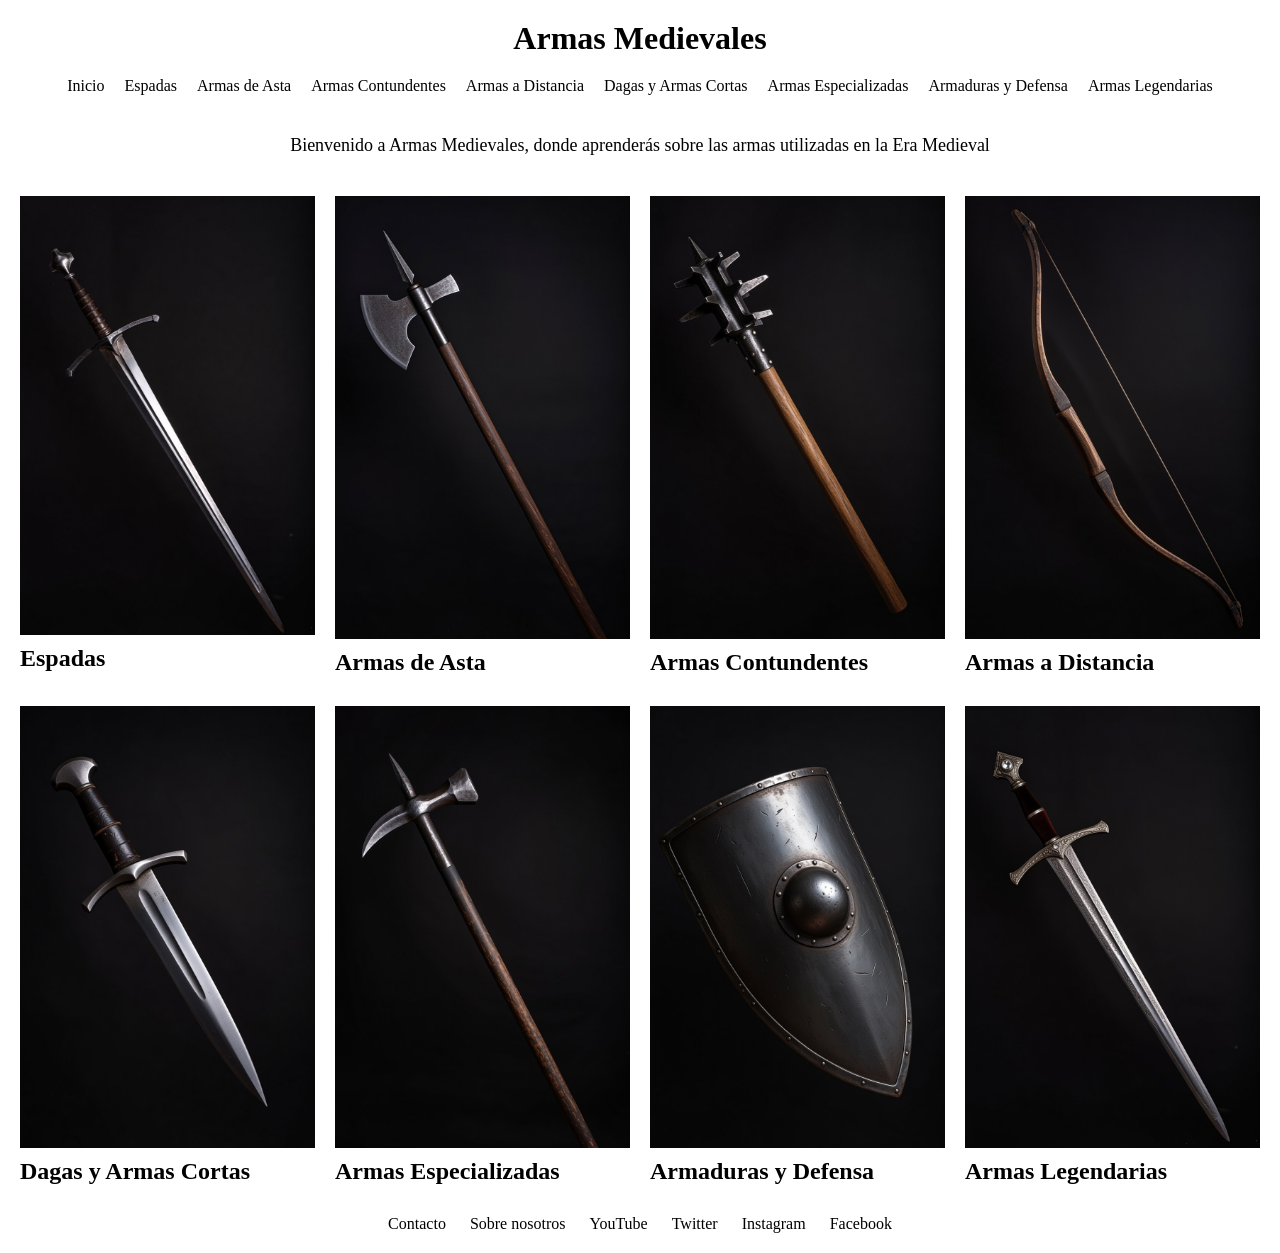
<file: index.html>
<!DOCTYPE html>
<html lang="es">
<head>
    <meta charset="UTF-8">
    <meta name="viewport" content="width=device-width, initial-scale=1.0">
    <link rel="stylesheet" href="css/main.css">
    <title>Armas Medievales</title>
</head>
<body>
    <header>
        <h1>
            <a href="index.html">Armas Medievales</a>
        </h1>
        <nav>
            <ul>
                <li><a href="index.html">Inicio</a></li>
                <li><a href="pages/espadas.html">Espadas</a></li>
                <li><a href="pages/armas-de-asta.html">Armas de Asta</a></li>
                <li><a href="pages/armas-contundentes.html">Armas Contundentes</a></li>
                <li><a href="pages/armas-a-distancia.html">Armas a Distancia</a></li>
                <li><a href="pages/dagas-y-armas-cortas.html">Dagas y Armas Cortas</a></li>
                <li><a href="pages/armas-especializadas.html">Armas Especializadas</a></li>
                <li><a href="pages/armaduras-y-defensa.html">Armaduras y Defensa</a></li>
                <li><a href="pages/armas-legendarias.html">Armas Legendarias</a></li>
            </ul>
        </nav>
    </header>
    <main>
        <section>
            <p class="mensaje-bienvenida">
                Bienvenido a Armas Medievales, donde aprenderás sobre las armas utilizadas en la Era Medieval
            </p>
        </section>
        <section class="categorias">
            <article>
                <a href="pages/espadas.html">
                    <img src="img/espadas.png" alt="Espadas">
                    <h2>Espadas</h2>
                </a>
            </article>
            <article>
                <a href="pages/armas-de-asta.html">
                    <img src="img/armas-de-asta.jpg" alt="Armas de Asta">
                    <h2>Armas de Asta</h2>
                </a>
            </article>
            <article>
                <a href="pages/armas-contundentes.html">
                    <img src="img/armas-contundentes.jpg" alt="Armas Contundentes">
                    <h2>Armas Contundentes</h2>
                </a>
            </article>
            <article>
                <a href="pages/armas-a-distancia.html">
                    <img src="img/armas-a-distancia.jpg" alt="Armas a Distancia">
                    <h2>Armas a Distancia</h2>
                </a>
            </article>
            <article>
                <a href="pages/dagas-y-armas-cortas.html">
                    <img src="img/dagas-y-armas-cortas.jpg" alt="Dagas y Armas Cortas">
                    <h2>Dagas y Armas Cortas</h2>
                </a>
            </article>
            <article>
                <a href="pages/armas-especializadas.html">
                    <img src="img/armas-especializadas.jpg" alt="Armas Especializadas">
                    <h2>Armas Especializadas</h2>
                </a>
            </article>
            <article>
                <a href="pages/armaduras-y-defensa.html">
                    <img src="img/armaduras-y-defensa.jpg" alt="Armas y Defensa">
                    <h2>Armaduras y Defensa</h2>
                </a>
            </article>
            <article>
                <a href="pages/armas-legendarias.html">
                    <img src="img/armas-legendarias.jpg" alt="Armas Legendarias">
                    <h2>Armas Legendarias</h2>
                </a>
            </article>
        </section>
    </main>
    <footer>
        <p>
            <a href="pages/contacto.html">Contacto</a>
            <a href="pages/sobre-nosotros.html">Sobre nosotros</a>
            <a href="#">YouTube</a>
            <a href="#">Twitter</a>
            <a href="#">Instagram</a>
            <a href="#">Facebook</a>
        </p>
    </footer>
</body>
</html>
</file>
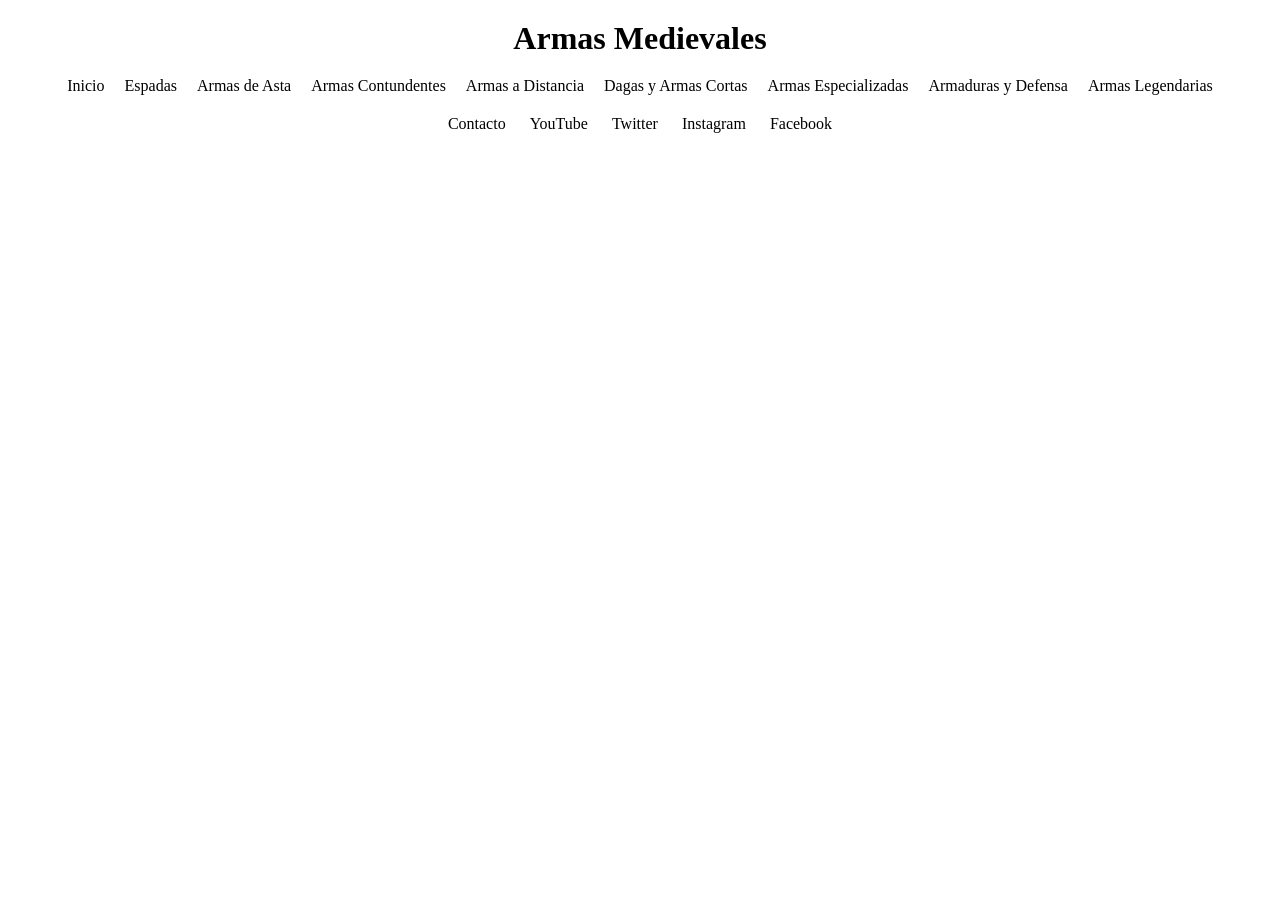
<file: pages/armaduras-y-defensa.html>
<!DOCTYPE html>
<html lang="es">
<head>
    <meta charset="UTF-8">
    <meta name="viewport" content="width=device-width, initial-scale=1.0">
    <link rel="stylesheet" href="../css/main.css">
    <title>Armaduras y Defensa | Armas Medievales</title>
</head>
<body>
    <header>
        <h1>
            <a href="../index.html">Armas Medievales</a>
        </h1>
        <nav>
            <ul>
                <li><a href="../index.html">Inicio</a></li>
                <li><a href="espadas.html">Espadas</a></li>
                <li><a href="armas-de-asta.html">Armas de Asta</a></li>
                <li><a href="armas-contundentes.html">Armas Contundentes</a></li>
                <li><a href="armas-a-distancia.html">Armas a Distancia</a></li>
                <li><a href="dagas-y-armas-cortas.html">Dagas y Armas Cortas</a></li>
                <li><a href="armas-especializadas.html">Armas Especializadas</a></li>
                <li><a href="armaduras-y-defensa.html">Armaduras y Defensa</a></li>
                <li><a href="armas-legendarias.html">Armas Legendarias</a></li>
            </ul>
        </nav>
    </header>
    <main>

    </main>
    <footer>
        <p>
            <a href="contacto.html">Contacto</a>
            <a href="#">YouTube</a>
            <a href="#">Twitter</a>
            <a href="#">Instagram</a>
            <a href="#">Facebook</a>
        </p>
    </footer>
</body>
</html>
</file>
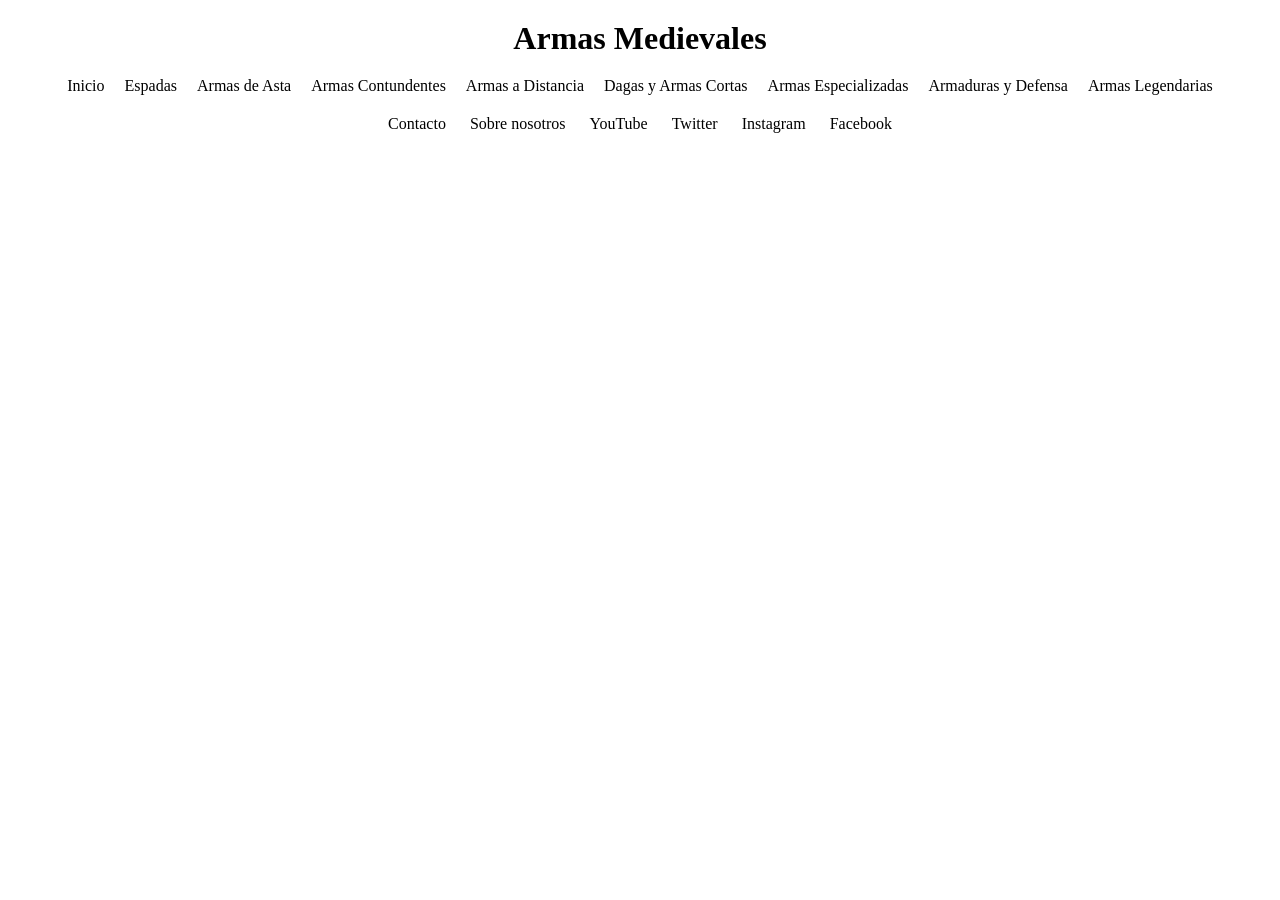
<file: pages/armas-a-distancia.html>
<!DOCTYPE html>
<html lang="es">
<head>
    <meta charset="UTF-8">
    <meta name="viewport" content="width=device-width, initial-scale=1.0">
    <link rel="stylesheet" href="../css/main.css">
    <title>Armas a Distancia | Armas Medievales</title>
</head>
<body>
    <header>
        <h1>
            <a href="../index.html">Armas Medievales</a>
        </h1>
        <nav>
            <ul>
                <li><a href="../index.html">Inicio</a></li>
                <li><a href="espadas.html">Espadas</a></li>
                <li><a href="armas-de-asta.html">Armas de Asta</a></li>
                <li><a href="armas-contundentes.html">Armas Contundentes</a></li>
                <li><a href="armas-a-distancia.html">Armas a Distancia</a></li>
                <li><a href="dagas-y-armas-cortas.html">Dagas y Armas Cortas</a></li>
                <li><a href="armas-especializadas.html">Armas Especializadas</a></li>
                <li><a href="armaduras-y-defensa.html">Armaduras y Defensa</a></li>
                <li><a href="armas-legendarias.html">Armas Legendarias</a></li>
            </ul>
        </nav>
    </header>
    <main>

    </main>
    <footer>
        <p>
            <a href="contacto.html">Contacto</a>
            <a href="sobre-nosotros.html">Sobre nosotros</a>
            <a href="#">YouTube</a>
            <a href="#">Twitter</a>
            <a href="#">Instagram</a>
            <a href="#">Facebook</a>
        </p>
    </footer>
</body>
</html>
</file>
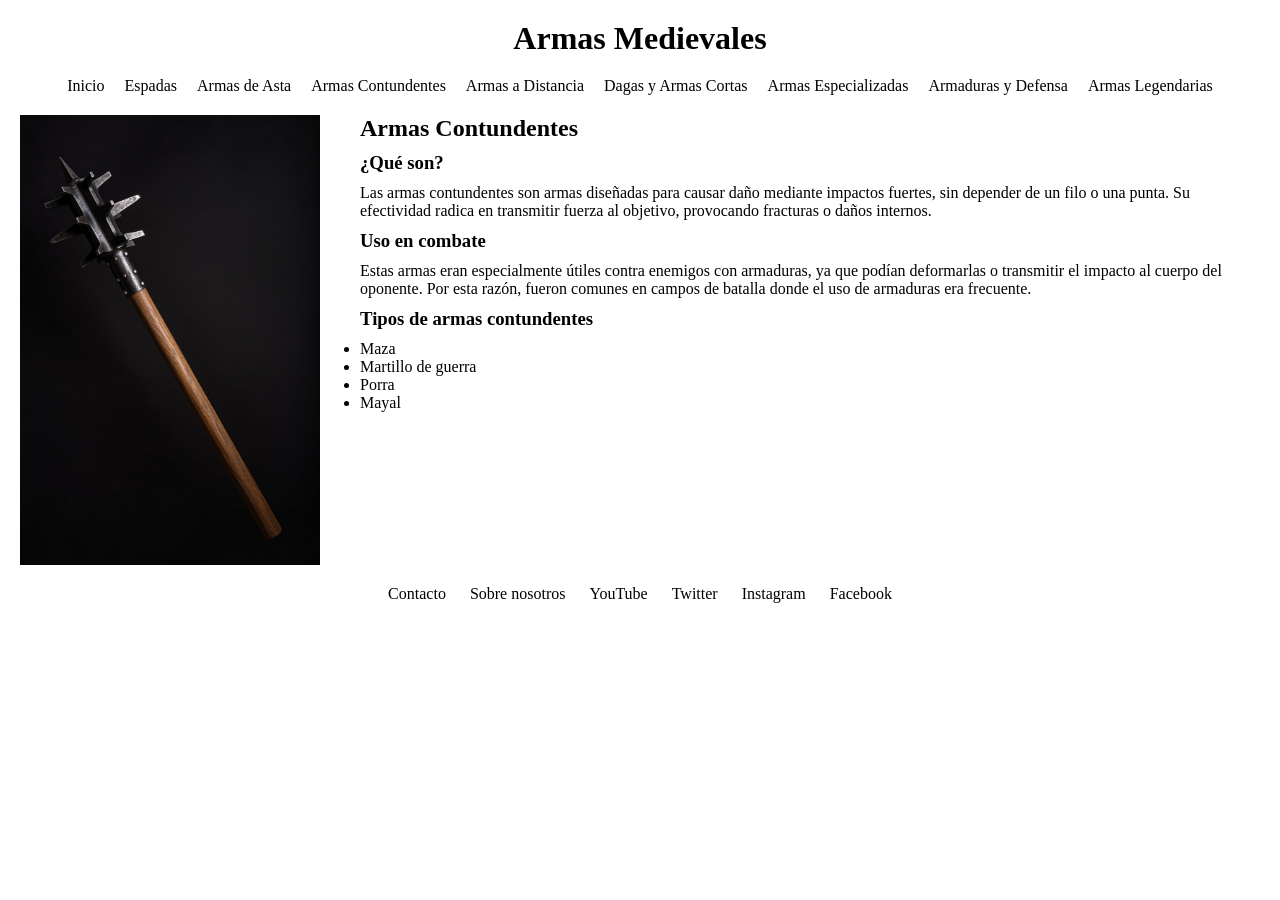
<file: pages/armas-contundentes.html>
<!DOCTYPE html>
<html lang="es">
<head>
    <meta charset="UTF-8">
    <meta name="viewport" content="width=device-width, initial-scale=1.0">
    <link rel="stylesheet" href="../css/main.css">
    <title>Armas Contundentes | Armas Medievales</title>
</head>
<body>
    <header>
        <h1>
            <a href="../index.html">Armas Medievales</a>
        </h1>
        <nav>
            <ul>
                <li><a href="../index.html">Inicio</a></li>
                <li><a href="espadas.html">Espadas</a></li>
                <li><a href="armas-de-asta.html">Armas de Asta</a></li>
                <li><a href="armas-contundentes.html">Armas Contundentes</a></li>
                <li><a href="armas-a-distancia.html">Armas a Distancia</a></li>
                <li><a href="dagas-y-armas-cortas.html">Dagas y Armas Cortas</a></li>
                <li><a href="armas-especializadas.html">Armas Especializadas</a></li>
                <li><a href="armaduras-y-defensa.html">Armaduras y Defensa</a></li>
                <li><a href="armas-legendarias.html">Armas Legendarias</a></li>
            </ul>
        </nav>
    </header>
    <main class="pagina-arma">
        <img src="../img/armas-contundentes.jpg" alt="Armas Contundentes" class="arma-imagen">
        <div class="arma-contenido">
            <h2>Armas Contundentes</h2>
            <section>
                <h3>¿Qué son?</h3>
                <p>Las armas contundentes son armas diseñadas para causar daño mediante impactos fuertes, sin depender de un filo o una punta. Su efectividad radica en transmitir fuerza al objetivo, provocando fracturas o daños internos.</p>
            </section>
            <section>
                <h3>Uso en combate</h3>
                <p>Estas armas eran especialmente útiles contra enemigos con armaduras, ya que podían deformarlas o transmitir el impacto al cuerpo del oponente. Por esta razón, fueron comunes en campos de batalla donde el uso de armaduras era frecuente.</p>
            </section>
            <section>
                <h3>Tipos de armas contundentes</h3>
                <ul>
                    <li>Maza</li>
                    <li>Martillo de guerra</li>
                    <li>Porra</li>
                    <li>Mayal</li>
                </ul>
            </section>
        </div>
    </main>
    <footer>
        <p>
            <a href="contacto.html">Contacto</a>
            <a href="sobre-nosotros.html">Sobre nosotros</a>
            <a href="#">YouTube</a>
            <a href="#">Twitter</a>
            <a href="#">Instagram</a>
            <a href="#">Facebook</a>
        </p>
    </footer>
</body>
</html>
</file>
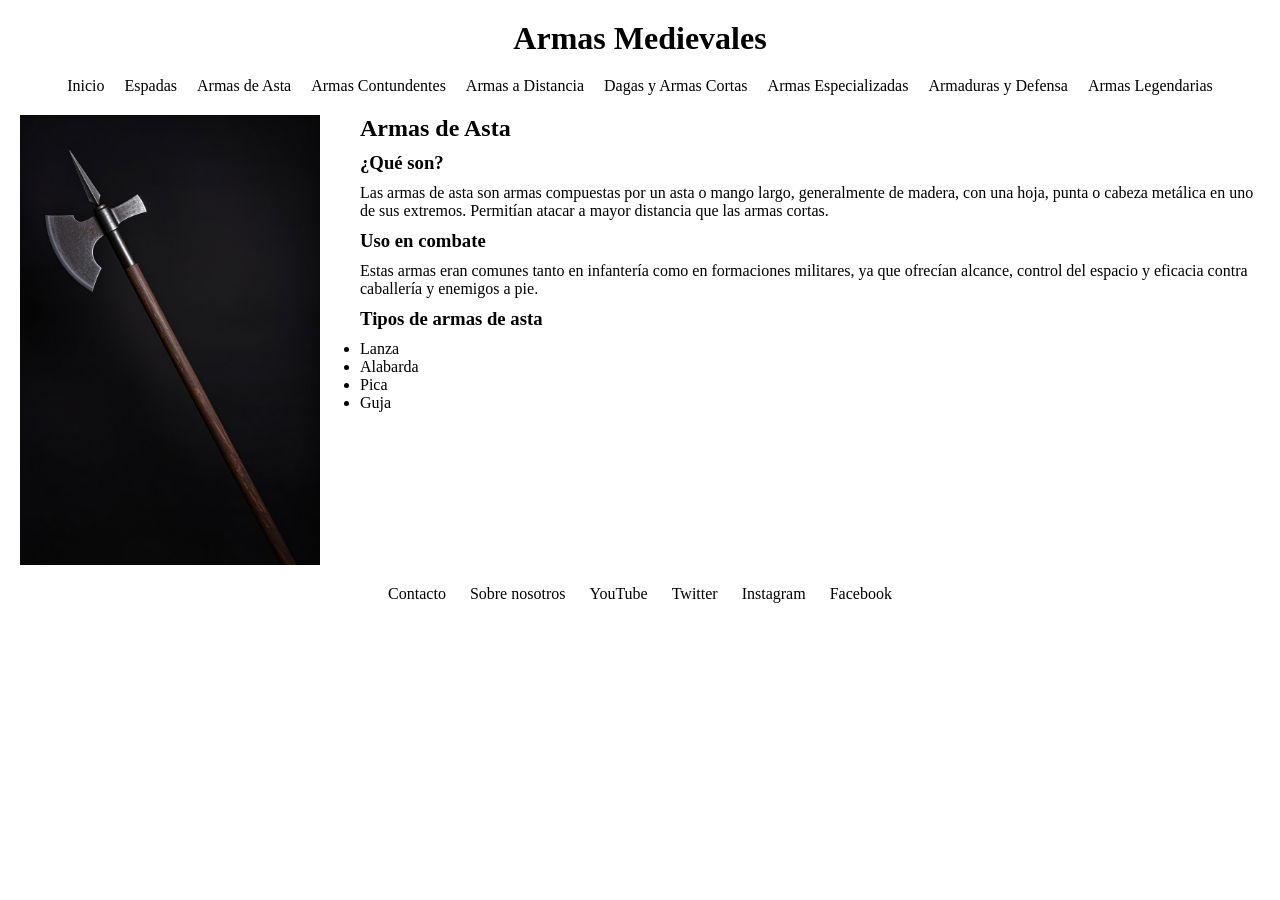
<file: pages/armas-de-asta.html>
<!DOCTYPE html>
<html lang="es">
<head>
    <meta charset="UTF-8">
    <meta name="viewport" content="width=device-width, initial-scale=1.0">
    <link rel="stylesheet" href="../css/main.css">
    <title>Armas de Asta | Armas Medievales</title>
</head>
<body>
    <header>
        <h1>
            <a href="../index.html">Armas Medievales</a>
        </h1>
        <nav>
            <ul>
                <li><a href="../index.html">Inicio</a></li>
                <li><a href="espadas.html">Espadas</a></li>
                <li><a href="armas-de-asta.html">Armas de Asta</a></li>
                <li><a href="armas-contundentes.html">Armas Contundentes</a></li>
                <li><a href="armas-a-distancia.html">Armas a Distancia</a></li>
                <li><a href="dagas-y-armas-cortas.html">Dagas y Armas Cortas</a></li>
                <li><a href="armas-especializadas.html">Armas Especializadas</a></li>
                <li><a href="armaduras-y-defensa.html">Armaduras y Defensa</a></li>
                <li><a href="armas-legendarias.html">Armas Legendarias</a></li>
            </ul>
        </nav>
    </header>
    <main class="pagina-arma">
        <img src="../img/armas-de-asta.jpg" alt="Armas de Asta" class="arma-imagen">
        <div>
            <h2>Armas de Asta</h2>
            <section>
                <h3>¿Qué son?</h3>
                <p>Las armas de asta son armas compuestas por un asta o mango largo, generalmente de madera, con una hoja, punta o cabeza metálica en uno de sus extremos. Permitían atacar a mayor distancia que las armas cortas.</p>
            </section>
            <section>
                <h3>Uso en combate</h3>
                <p>Estas armas eran comunes tanto en infantería como en formaciones militares, ya que ofrecían alcance, control del espacio y eficacia contra caballería y enemigos a pie.</p>
            </section>
            <section>
                <h3>Tipos de armas de asta</h3>
                <ul>
                    <li>Lanza</li>
                    <li>Alabarda</li>
                    <li>Pica</li>
                    <li>Guja</li>
                </ul>
            </section>
        </div>
    </main>
    <footer>
        <p>
            <a href="contacto.html">Contacto</a>
            <a href="sobre-nosotros.html">Sobre nosotros</a>
            <a href="#">YouTube</a>
            <a href="#">Twitter</a>
            <a href="#">Instagram</a>
            <a href="#">Facebook</a>
        </p>
    </footer>
</body>
</html>
</file>
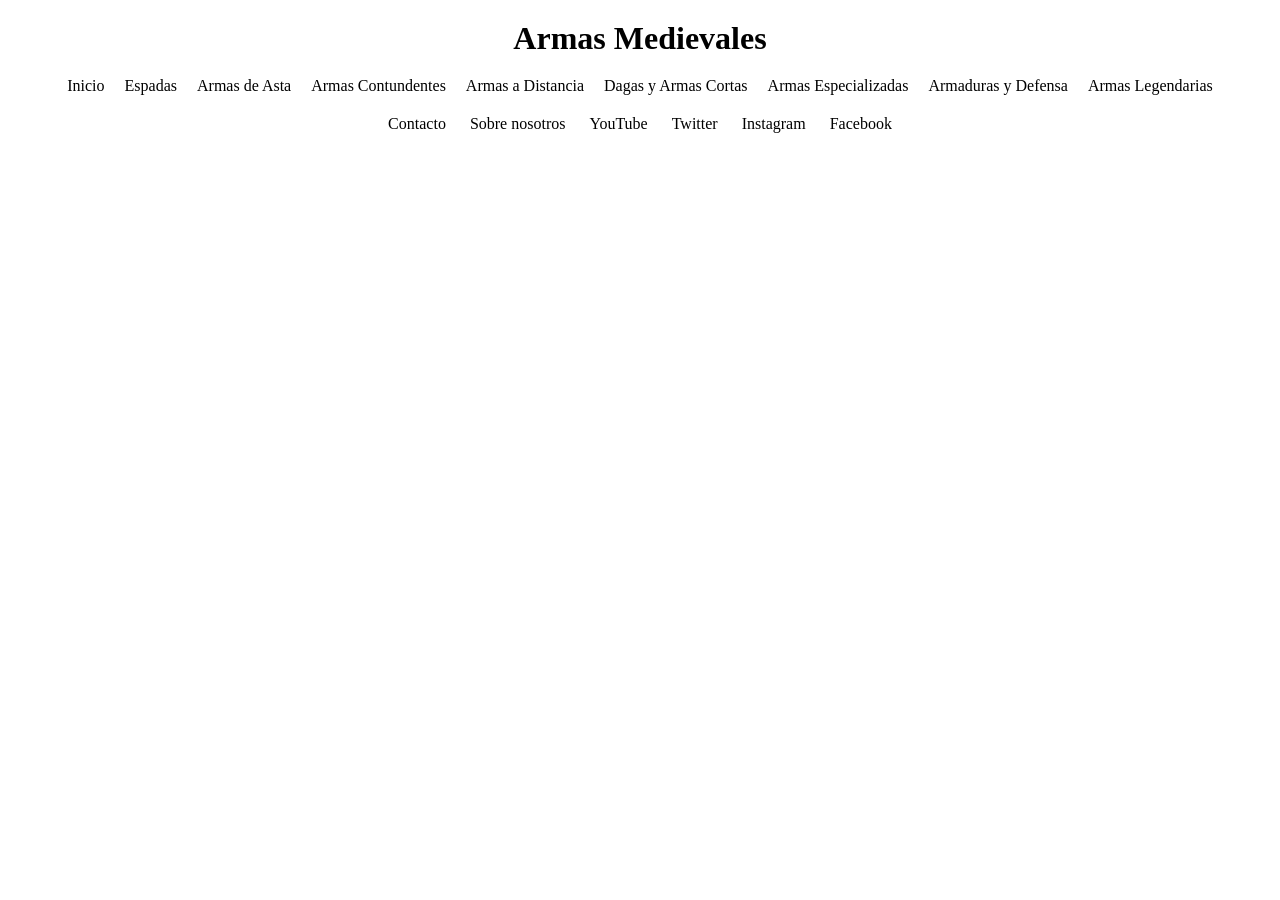
<file: pages/armas-especializadas.html>
<!DOCTYPE html>
<html lang="es">
<head>
    <meta charset="UTF-8">
    <meta name="viewport" content="width=device-width, initial-scale=1.0">
    <link rel="stylesheet" href="../css/main.css">
    <title>Armas Especializadas | Armas Medievales</title>
</head>
<body>
    <header>
        <h1>
            <a href="../index.html">Armas Medievales</a>
        </h1>
        <nav>
            <ul>
                <li><a href="../index.html">Inicio</a></li>
                <li><a href="espadas.html">Espadas</a></li>
                <li><a href="armas-de-asta.html">Armas de Asta</a></li>
                <li><a href="armas-contundentes.html">Armas Contundentes</a></li>
                <li><a href="armas-a-distancia.html">Armas a Distancia</a></li>
                <li><a href="dagas-y-armas-cortas.html">Dagas y Armas Cortas</a></li>
                <li><a href="armas-especializadas.html">Armas Especializadas</a></li>
                <li><a href="armaduras-y-defensa.html">Armaduras y Defensa</a></li>
                <li><a href="armas-legendarias.html">Armas Legendarias</a></li>
            </ul>
        </nav>
    </header>
    <main>

    </main>
    <footer>
        <p>
            <a href="contacto.html">Contacto</a>
            <a href="sobre-nosotros.html">Sobre nosotros</a>
            <a href="#">YouTube</a>
            <a href="#">Twitter</a>
            <a href="#">Instagram</a>
            <a href="#">Facebook</a>
        </p>
    </footer>
</body>
</html>
</file>
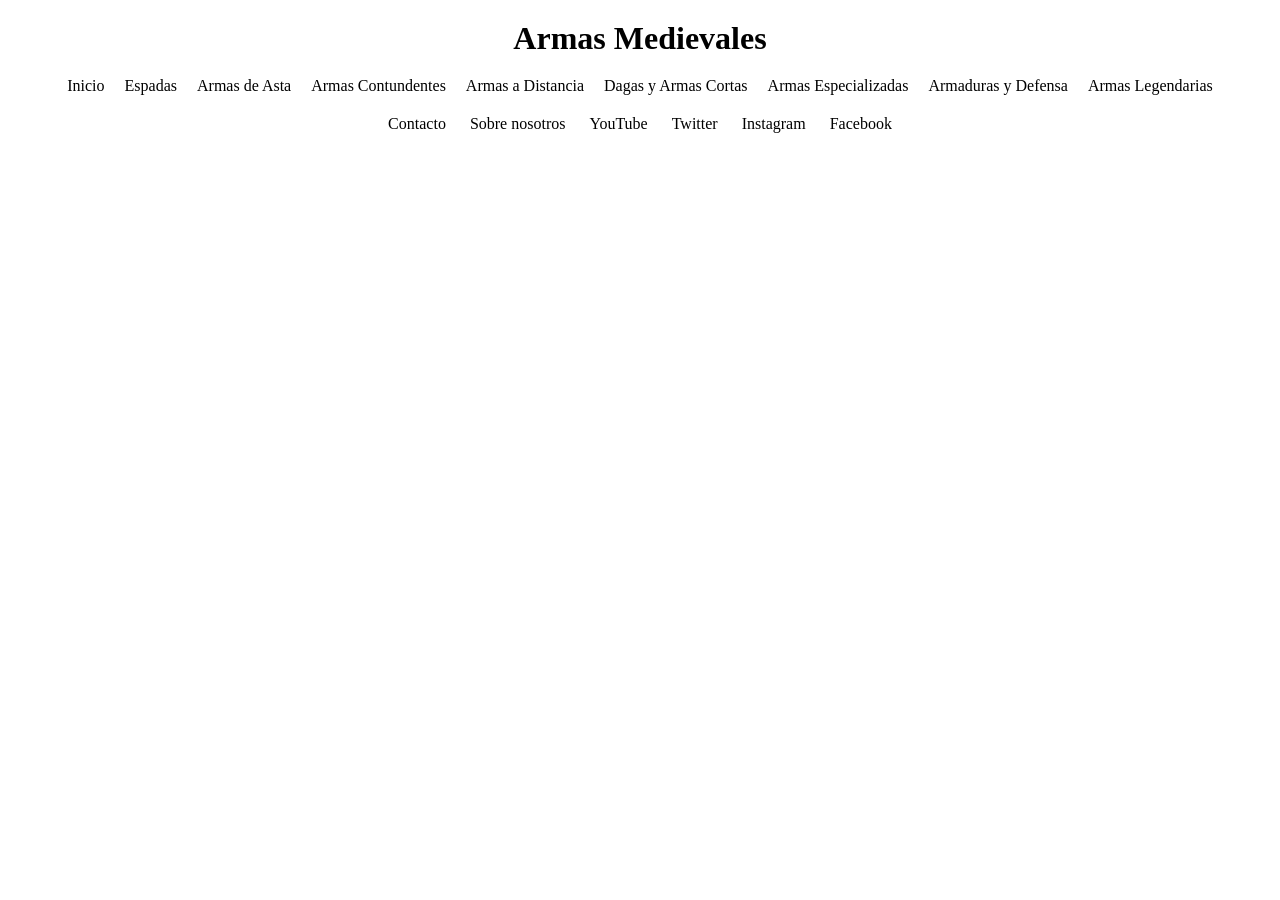
<file: pages/armas-legendarias.html>
<!DOCTYPE html>
<html lang="es">
<head>
    <meta charset="UTF-8">
    <meta name="viewport" content="width=device-width, initial-scale=1.0">
    <link rel="stylesheet" href="../css/main.css">
    <title>Armas Legendarias | Armas Medievales</title>
</head>
<body>
    <header>
        <h1>
            <a href="../index.html">Armas Medievales</a>
        </h1>
        <nav>
            <ul>
                <li><a href="../index.html">Inicio</a></li>
                <li><a href="espadas.html">Espadas</a></li>
                <li><a href="armas-de-asta.html">Armas de Asta</a></li>
                <li><a href="armas-contundentes.html">Armas Contundentes</a></li>
                <li><a href="armas-a-distancia.html">Armas a Distancia</a></li>
                <li><a href="dagas-y-armas-cortas.html">Dagas y Armas Cortas</a></li>
                <li><a href="armas-especializadas.html">Armas Especializadas</a></li>
                <li><a href="armaduras-y-defensa.html">Armaduras y Defensa</a></li>
                <li><a href="armas-legendarias.html">Armas Legendarias</a></li>
            </ul>
        </nav>
    </header>
    <main>

    </main>
    <footer>
        <p>
            <a href="contacto.html">Contacto</a>
            <a href="sobre-nosotros.html">Sobre nosotros</a>
            <a href="#">YouTube</a>
            <a href="#">Twitter</a>
            <a href="#">Instagram</a>
            <a href="#">Facebook</a>
        </p>
    </footer>
</body>
</html>
</file>
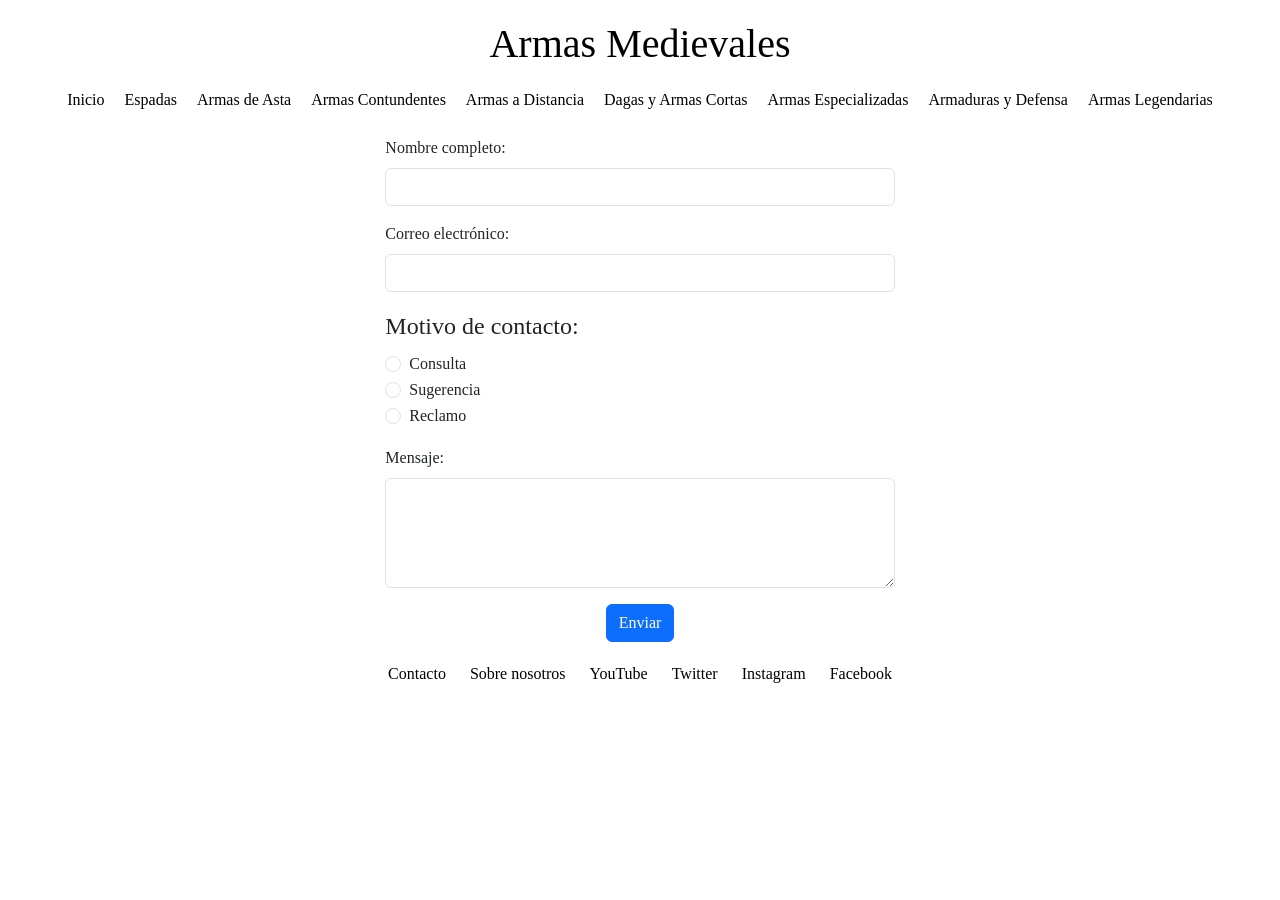
<file: pages/contacto.html>
<!DOCTYPE html>
<html lang="es">
<head>
    <meta charset="UTF-8">
    <meta name="viewport" content="width=device-width, initial-scale=1.0">
    <link href="https://cdn.jsdelivr.net/npm/bootstrap@5.3.2/dist/css/bootstrap.min.css" rel="stylesheet">
    <link rel="stylesheet" href="../css/main.css">
    <title>Contacto | Armas Medievales</title>
</head>
<body>
    <header>
        <h1>
            <a href="../index.html">Armas Medievales</a>
        </h1>
        <nav>
            <ul>
                <li><a href="../index.html">Inicio</a></li>
                <li><a href="espadas.html">Espadas</a></li>
                <li><a href="armas-de-asta.html">Armas de Asta</a></li>
                <li><a href="armas-contundentes.html">Armas Contundentes</a></li>
                <li><a href="armas-a-distancia.html">Armas a Distancia</a></li>
                <li><a href="dagas-y-armas-cortas.html">Dagas y Armas Cortas</a></li>
                <li><a href="armas-especializadas.html">Armas Especializadas</a></li>
                <li><a href="armaduras-y-defensa.html">Armaduras y Defensa</a></li>
                <li><a href="armas-legendarias.html">Armas Legendarias</a></li>
            </ul>
        </nav>
    </header>
    <main>
        <form action="/submit" method="POST" class="container mt-4 col-md-5">

            <div class="mb-3">
                <label for="nombre-completo" class="form-label">Nombre completo:</label>
                <input type="text" name="nombre-completo" id="nombre-completo" class="form-control">
            </div>

            <div class="mb-3">
                <label for="correo" class="form-label">Correo electrónico:</label>
                <input type="email" name="correo" id="correo" class="form-control">
            </div>

            <fieldset class="mb-3">
                <legend class="form-label">Motivo de contacto:</legend>

                <div class="form-check">
                    <input type="radio" name="motivo" id="consulta" value="consulta" class="form-check-input">
                    <label for="consulta" class="form-check-label">Consulta</label>
                </div>

                <div class="form-check">
                    <input type="radio" name="motivo" id="sugerencia" value="sugerencia" class="form-check-input">
                    <label for="sugerencia" class="form-check-label">Sugerencia</label>
                </div>

                <div class="form-check">
                    <input type="radio" name="motivo" id="reclamo" value="reclamo" class="form-check-input">
                    <label for="reclamo" class="form-check-label">Reclamo</label>
                </div>
            </fieldset>

            <div class="mb-3">
                <label for="mensaje" class="form-label">Mensaje:</label>
                <textarea name="mensaje" id="mensaje" class="form-control" rows="4"></textarea>
            </div>
            <div class="text-center mb-3">
                <button type="submit" class="btn btn-primary">Enviar</button>
            </div>

        </form>

    </main>
    <footer>
        <p>
            <a href="contacto.html">Contacto</a>
            <a href="sobre-nosotros.html">Sobre nosotros</a>
            <a href="#">YouTube</a>
            <a href="#">Twitter</a>
            <a href="#">Instagram</a>
            <a href="#">Facebook</a>
        </p>
    </footer>
</body>
</html>
</file>
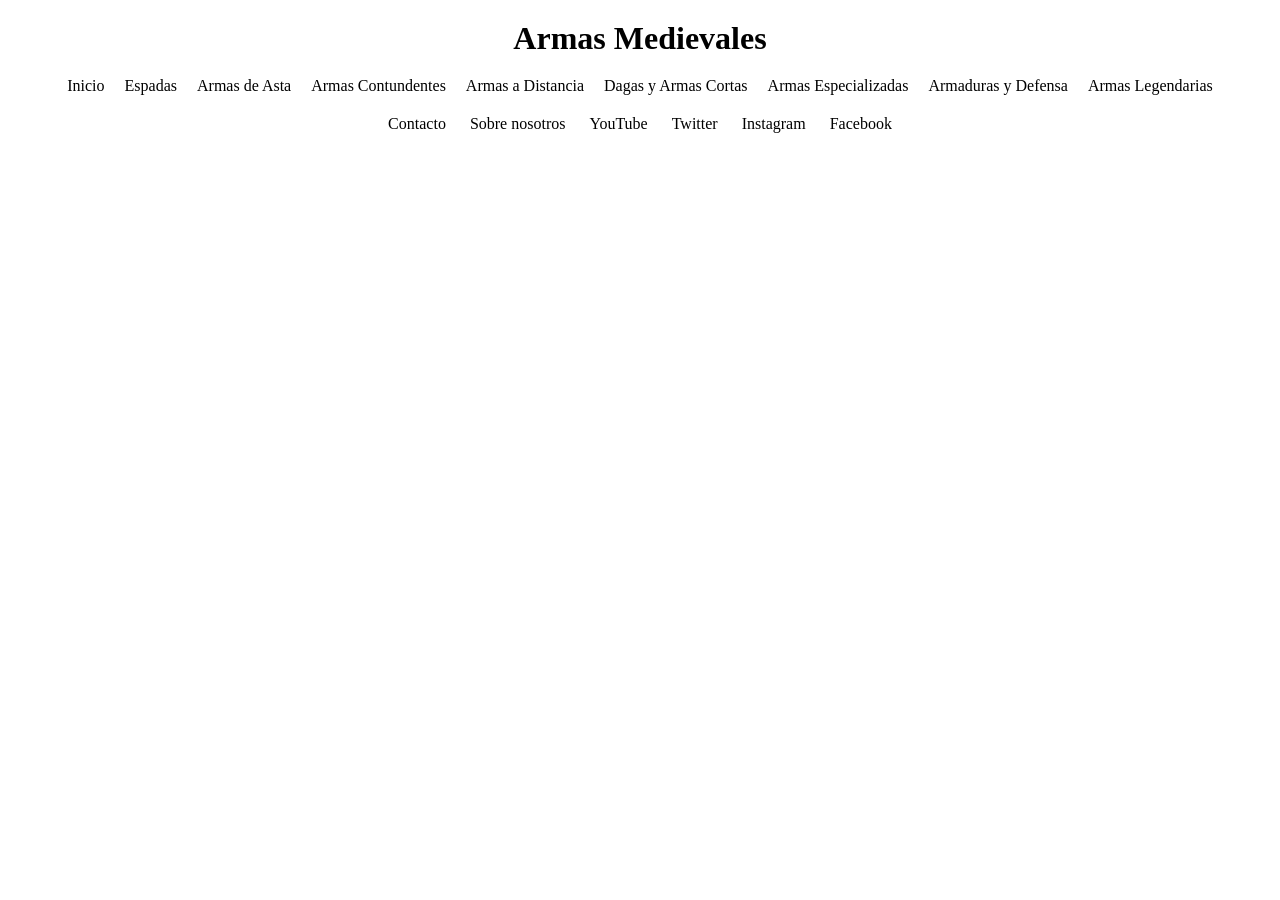
<file: pages/dagas-y-armas-cortas.html>
<!DOCTYPE html>
<html lang="es">
<head>
    <meta charset="UTF-8">
    <meta name="viewport" content="width=device-width, initial-scale=1.0">
    <link rel="stylesheet" href="../css/main.css">
    <title>Dagas y Armas Cortas | Armas Medievales</title>
</head>
<body>
    <header>
        <h1>
            <a href="../index.html">Armas Medievales</a>
        </h1>
        <nav>
            <ul>
                <li><a href="../index.html">Inicio</a></li>
                <li><a href="espadas.html">Espadas</a></li>
                <li><a href="armas-de-asta.html">Armas de Asta</a></li>
                <li><a href="armas-contundentes.html">Armas Contundentes</a></li>
                <li><a href="armas-a-distancia.html">Armas a Distancia</a></li>
                <li><a href="dagas-y-armas-cortas.html">Dagas y Armas Cortas</a></li>
                <li><a href="armas-especializadas.html">Armas Especializadas</a></li>
                <li><a href="armaduras-y-defensa.html">Armaduras y Defensa</a></li>
                <li><a href="armas-legendarias.html">Armas Legendarias</a></li>
            </ul>
        </nav>
    </header>
    <main>

    </main>
    <footer>
        <p>
            <a href="contacto.html">Contacto</a>
            <a href="sobre-nosotros.html">Sobre nosotros</a>
            <a href="#">YouTube</a>
            <a href="#">Twitter</a>
            <a href="#">Instagram</a>
            <a href="#">Facebook</a>
        </p>
    </footer>
</body>
</html>
</file>
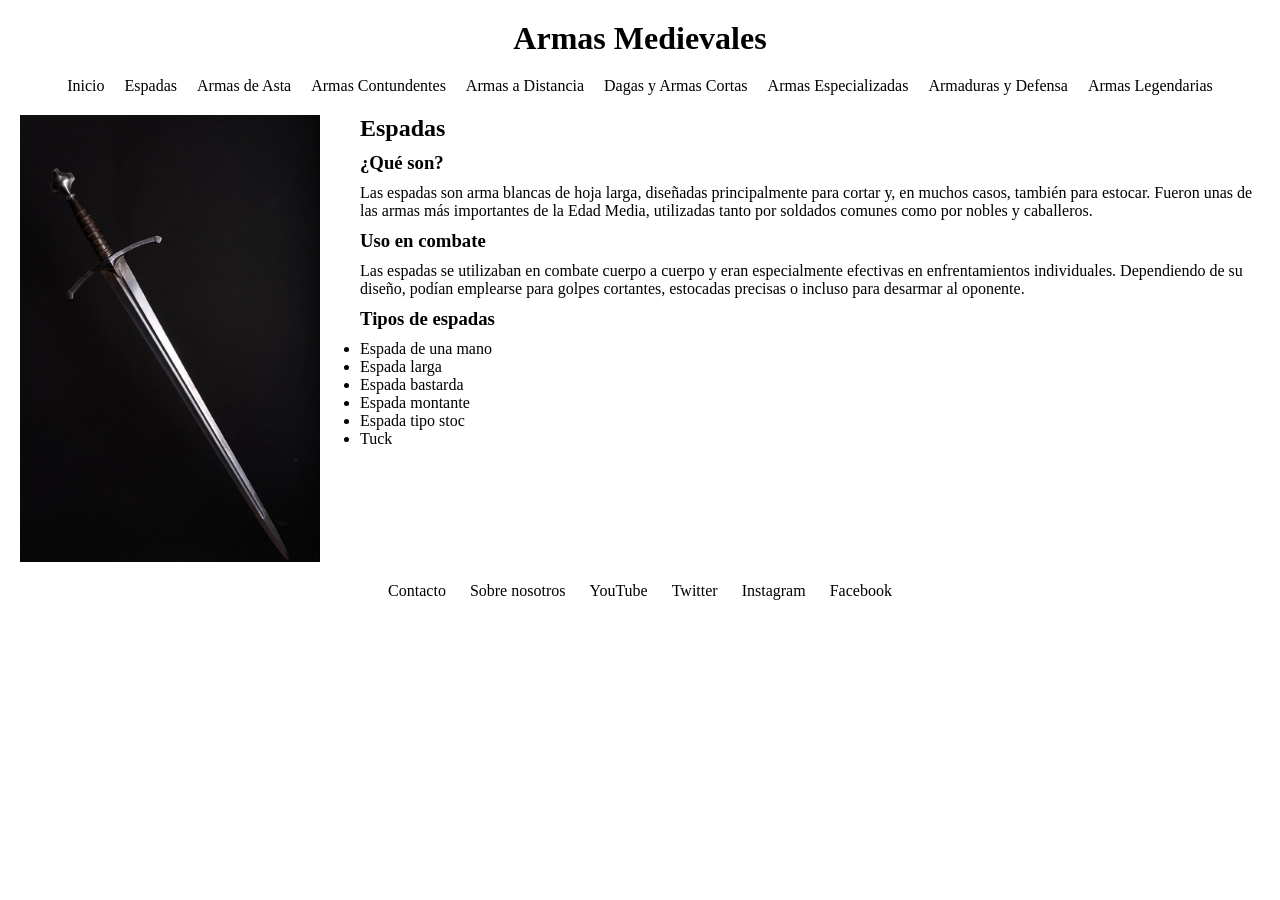
<file: pages/espadas.html>
<!DOCTYPE html>
<html lang="es">
<head>
    <meta charset="UTF-8">
    <meta name="viewport" content="width=device-width, initial-scale=1.0">
    <link rel="stylesheet" href="../css/main.css">
    <title>Espadas | Armas Medievales</title>
</head>
<body>
    <header>
        <h1>
            <a href="../index.html">Armas Medievales</a>
        </h1>
        <nav>
            <ul>
                <li><a href="../index.html">Inicio</a></li>
                <li><a href="espadas.html">Espadas</a></li>
                <li><a href="armas-de-asta.html">Armas de Asta</a></li>
                <li><a href="armas-contundentes.html">Armas Contundentes</a></li>
                <li><a href="armas-a-distancia.html">Armas a Distancia</a></li>
                <li><a href="dagas-y-armas-cortas.html">Dagas y Armas Cortas</a></li>
                <li><a href="armas-especializadas.html">Armas Especializadas</a></li>
                <li><a href="armaduras-y-defensa.html">Armaduras y Defensa</a></li>
                <li><a href="armas-legendarias.html">Armas Legendarias</a></li>
            </ul>
        </nav>
    </header>
    <main>
        <div class="pagina-arma">
            <img src="../img/espadas.png" alt="Espadas" class="arma-imagen">
            <div class="arma-contenido">
                <h2>Espadas</h2>
                <section>
                    <h3>¿Qué son?</h3>
                    <p>Las espadas son arma blancas de hoja larga, diseñadas principalmente para cortar y, en muchos casos, también para estocar. Fueron unas de las armas más importantes de la Edad Media, utilizadas tanto por soldados comunes como por nobles y caballeros.</p>
                </section>
                <section>
                    <h3>Uso en combate</h3>
                    <p>Las espadas se utilizaban en combate cuerpo a cuerpo y eran especialmente efectivas en enfrentamientos individuales. Dependiendo de su diseño, podían emplearse para golpes cortantes, estocadas precisas o incluso para desarmar al oponente.</p>
                </section>
                <section>
                    <h3>Tipos de espadas</h3>
                    <ul>
                        <li>Espada de una mano</li>
                        <li>Espada larga</li>
                        <li>Espada bastarda</li>
                        <li>Espada montante</li>
                        <li>Espada tipo stoc</li>
                        <li>Tuck</li>
                    </ul>
                </section>
            </div>
        </div>
    </main>
    <footer>
        <p>
            <a href="contacto.html">Contacto</a>
            <a href="sobre-nosotros.html">Sobre nosotros</a>
            <a href="#">YouTube</a>
            <a href="#">Twitter</a>
            <a href="#">Instagram</a>
            <a href="#">Facebook</a>
        </p>
    </footer>
</body>
</html>
</file>
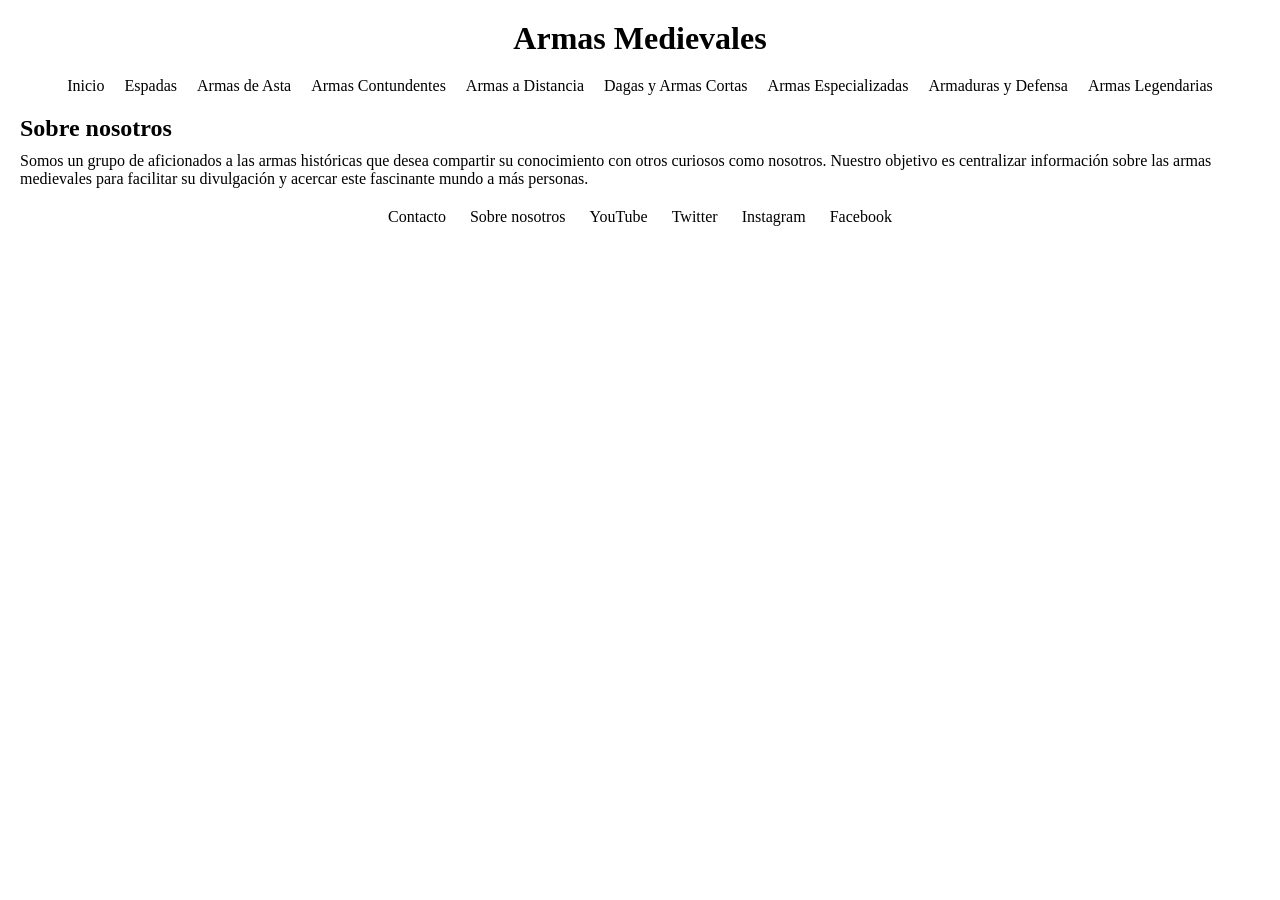
<file: pages/sobre-nosotros.html>
<!DOCTYPE html>
<html lang="es">
<head>
    <meta charset="UTF-8">
    <meta name="viewport" content="width=device-width, initial-scale=1.0">
    <link rel="stylesheet" href="../css/main.css">
    <title>Armaduras y Defensa | Armas Medievales</title>
</head>
<body>
    <header>
        <h1>
            <a href="../index.html">Armas Medievales</a>
        </h1>
        <nav>
            <ul>
                <li><a href="../index.html">Inicio</a></li>
                <li><a href="espadas.html">Espadas</a></li>
                <li><a href="armas-de-asta.html">Armas de Asta</a></li>
                <li><a href="armas-contundentes.html">Armas Contundentes</a></li>
                <li><a href="armas-a-distancia.html">Armas a Distancia</a></li>
                <li><a href="dagas-y-armas-cortas.html">Dagas y Armas Cortas</a></li>
                <li><a href="armas-especializadas.html">Armas Especializadas</a></li>
                <li><a href="armaduras-y-defensa.html">Armaduras y Defensa</a></li>
                <li><a href="armas-legendarias.html">Armas Legendarias</a></li>
            </ul>
        </nav>
    </header>
    <main>
        <div class="pagina-sobre-nosotros">
            <h2>Sobre nosotros</h2>
            <p>Somos un grupo de aficionados a las armas históricas que desea compartir su conocimiento con otros curiosos como nosotros. Nuestro objetivo es centralizar información sobre las armas medievales para facilitar su divulgación y acercar este fascinante mundo a más personas.</p>
        </div>
    </main>
    <footer>
        <p>
            <a href="contacto.html">Contacto</a>
            <a href="sobre-nosotros.html">Sobre nosotros</a>
            <a href="#">YouTube</a>
            <a href="#">Twitter</a>
            <a href="#">Instagram</a>
            <a href="#">Facebook</a>
        </p>
    </footer>
</body>
</html>
</file>
<file: css/main.css>
/* NOTA GLOBAL: Se está usando Mobile First */


/*Reset*/
*{
    padding: 0;
    margin: 0;
    box-sizing: border-box;
}

a{
    text-decoration: none;
    color: black;
}

body{
    font-family: revert;
}

/*Estilizar el título de cada página*/
header h1 {
    text-align: center;
    margin: 20px;
}

/*Estilizar la barra de navegación*/
nav ul {
    display: flex;
    flex-direction: column;
    list-style: none;
    padding: 0;
    margin: 0;
    gap: 20px;
    justify-content: center;
    align-items: center;
}

footer {
    text-align: center;
    margin: 20px;
}

footer a{
    margin: 0 10px;
}

/*Estilizar el mensaje de bienvenida*/
.mensaje-bienvenida {
    text-align: center;
    font-size: large;
    margin: 40px 0;
}

/* Se define la tabla como una columna con las filas que sean necesarias */
.categorias {
    display: grid;
    grid-template-columns: 1fr;
    gap: 20px;
    margin: 0 20px;
}

/*Para que las imágenes no superen a sus contenedores*/
.categorias img {
    display: block;
    width: 100%;
}

.categorias h2{
    margin: 10px 0;
}

/*Colocar cada página con la imagen arriba y la descripción abajo*/

.pagina-arma {
    display: flex;
    flex-direction: column;
    gap: 40px;
    margin: 20px;
    align-items: flex-start;
}

.arma-imagen{
    width: 100%;
}

/**/

h2{
    margin-bottom: 10px;
}

h3{
    margin: 10px 0;
}

.pagina-sobre-nosotros{
    margin: 20px;
}

@media (min-width: 1024px) {

    /*La barra de navegación se vuelve horizontal*/
    nav ul{
        flex-direction: row;
    }

    /*Una tabla de cuatro columnas*/
    .categorias{
        grid-template-columns: repeat(4, 1fr);
    }

    /*La página de información de cada arma se vuelve horizontal*/
    .pagina-arma{
        flex-direction: row;
    }

    .arma-imagen {
        width: 300px;
    }
}
</file>
